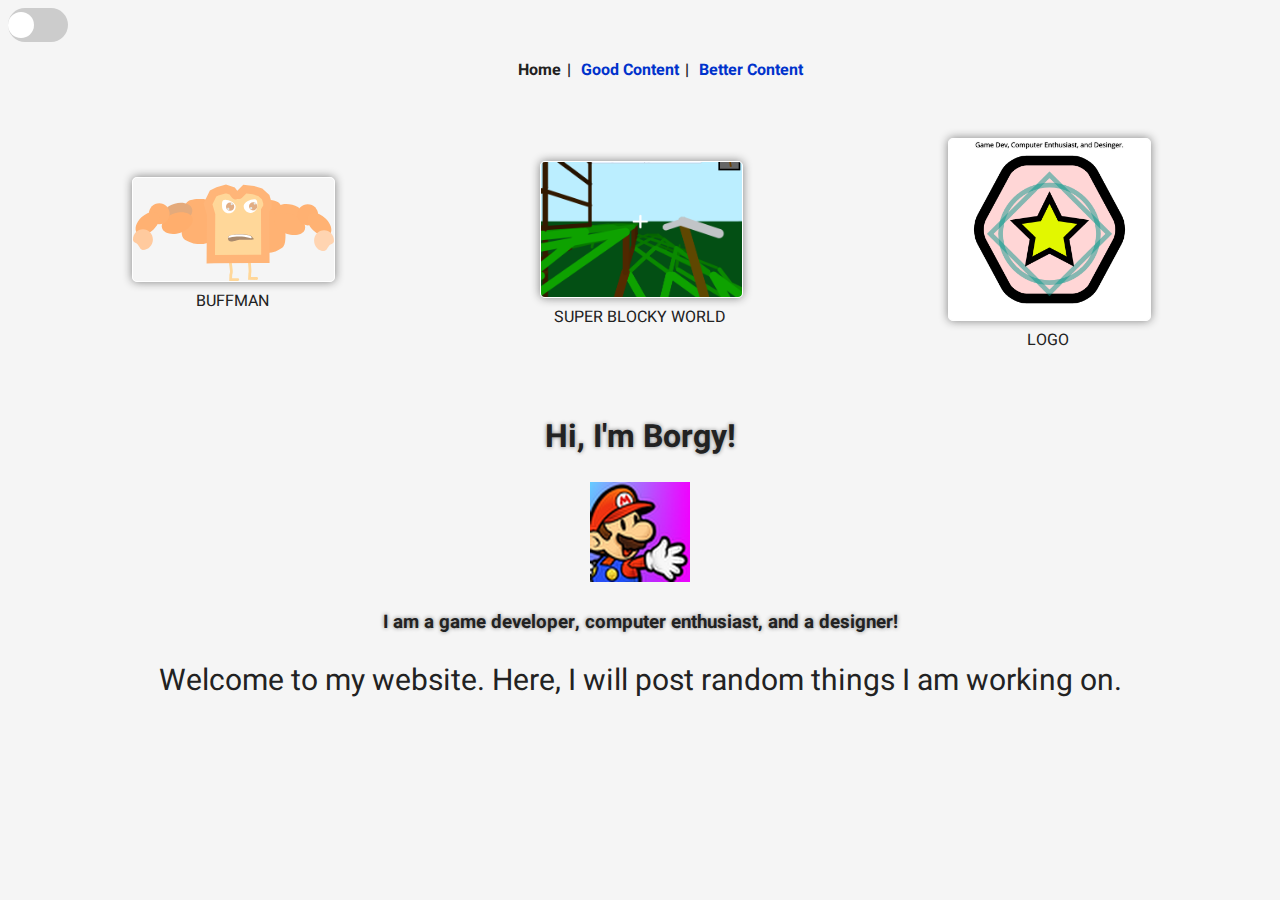
<file: index.html>
<!DOCTYPE html>
<html lang="en">
<head>
  <meta charset="UTF-8">
  <meta name="viewport" content="width=device-width, initial-scale=1.0">
  <title>Home</title>
</head>
<body>

<link href="style.css"  rel="stylesheet" />
<link href="darkmode.css"  rel="stylesheet" />
<label class="switch">
  <input type="checkbox">
  <span class="slider round btn-toggle"></span>
  <script src="darkmode.js"></script>
</label>

<center> 
      <nav>
    <ul>
      <li>Home</li>| 
      <li><a href="test.html">Good Content</a></li>|
      <li><a href=".html">Better Content</a></li>
    </ul>
  </nav>
  <section class="features">
    <figure>
  <img src="/Design1.svg" alt="Player Model" 
        <figcaption>Buffman</figcaption>
    </figure>
    <figure>
        <img src="/blockyworld.png" alt="Super Blocky World"
        <figcaption>Super Blocky World</figcaption>
    </figure>
    <figure>
        <img src="/design2.png" alt="Logo"
        <figcaption>Logo</figcaption>
        
    </figure>
</section>
  <h1>Hi, I'm Borgy!</h1>
  <img src="logo.png" style="height : 100px;" />
  <br />
  <h3>I am a game developer, computer enthusiast, and a designer!</h3>

 <footer>Welcome to my website. Here, I will post random things I am working on.</footer>
</center>

</body>
</html>
</file>
<file: style.css>
@import url('https://fonts.googleapis.com/css2?family=Heebo:wght@400;900&display=swap');
@import url(https://fonts.googleapis.com/css?family=Open+Sans);

body {
  background-color: #f5f5f5;
  font-family: 'Heebo', Arial, Helvetica, sans-serif;
}

nav {
  width: max-content;
}

a {
  color: #355070;
  text-decoration: none;
}

a:hover {
  color: #4CAF50;
}

a:visited {
  color: #325681;
  text-decoration: none;

}

a:hover {
  color: #09c055;
}

/* Selected page */
nav li {
  color: #e56b6f;
}

nav ul {
  font-family: 'Heebo', Arial, Helvetica, sans-serif;
  font-weight: bold;
}

nav ul li {
  display: inline;
  padding-right: 6px;
  padding-left: 6px;
  font-family: 'Heebo', Arial, Helvetica, sans-serif;
}

span, p, h1, h2, h3, h4, label {text-shadow : 0px 0px 4px gray;}



.features figure {
  align-items: center; 
  text-transform: uppercase;
  width: 200px;
  padding: 20px; 
  margin: auto;
}

.features figure img {
  border: 1px solid white;
  border-radius: 5px;
  box-shadow: gray 0px 0px 10px;
  width : 200.5px;
}

.features {
  text-align: center;
  background: whitesmoke;
  color: gray;
  padding: 20px;
  display: flex;
  flex-direction: row;
  flex-wrap: wrap;
}


footer {
  background: whitesmoke;
  color: gray;
  font-size: 30px;
  padding: 5px 5px;
  text-align: center;
}

.unkowntitle {
  color: red;
  text-align: center;
  font-weight: 20;
}

.breakunkown {
  text-align: center;
}

/* The switch - the box around the slider */
.switch {
  position: relative;
  display: inline-block;
  width: 60px;
  height: 34px;
}

/* Hide default HTML checkbox */
.switch input {
  opacity: 0;
  width: 0;
  height: 0;
}

.slider {
  position: absolute;
  cursor: pointer;
  top: 0;
  left: 0;
  right: 0;
  bottom: 0;
  background-color: #ccc;
  -webkit-transition: .4s;
  transition: .4s;
}

.slider:before {
  position: absolute;
  content: "";
  height: 26px;
  width: 26px;
  left: -10x;
  bottom: 4px;
  background-color: white;
  -webkit-transition: .4s;
  transition: .4s;
}

input:checked + .slider {
  background-color: #2196F3;
}

input:focus + .slider {
  box-shadow: 0 0 1px #2196F3;
}

input:checked + .slider:before {
  -webkit-transform: translateX(26px);
  -ms-transform: translateX(26px);
  transform: translateX(26px);
}

/* Rounded sliders */
.slider.round {
  border-radius: 34px;
}

.slider.round:before {
  border-radius: 50%;
}
</file>
<file: darkmode.css>
body {
  font-weight: 400;
    --text-color: #222;
    --bkg-color: whitesmoke;
    --anchor-color: #0033cc;
  }
  
  body.dark-theme {
    font-weight: 350;
    --text-color: #eee;
    --bkg-color: #121212;
    --anchor-color: #809fff;
  }
  
  body, 
  footer,
  .features,
  nav ul li
   {
    color: var(--text-color);
    background: var(--bkg-color);
  }
  a {
    color: var(--anchor-color);
  }
  
  @media (prefers-color-scheme: dark) {
    body {
      font-weight: 350;
      color: #eee;
      background: #121212;
    }
  
    body a {
      color: #809fff;
    }
  
  
  body.light-theme {
    --text-color: #222;
    --bkg-color: #fff;
  }
  }

  body.dark-theme img {
    filter: brightness(.8) contrast(1.2);
  }
  
  /* Or apply it via media query */
  @media (prefers-color-scheme: dark) {
    img {
      filter: brightness(.8) contrast(1.2);
    }
  }
</file>
